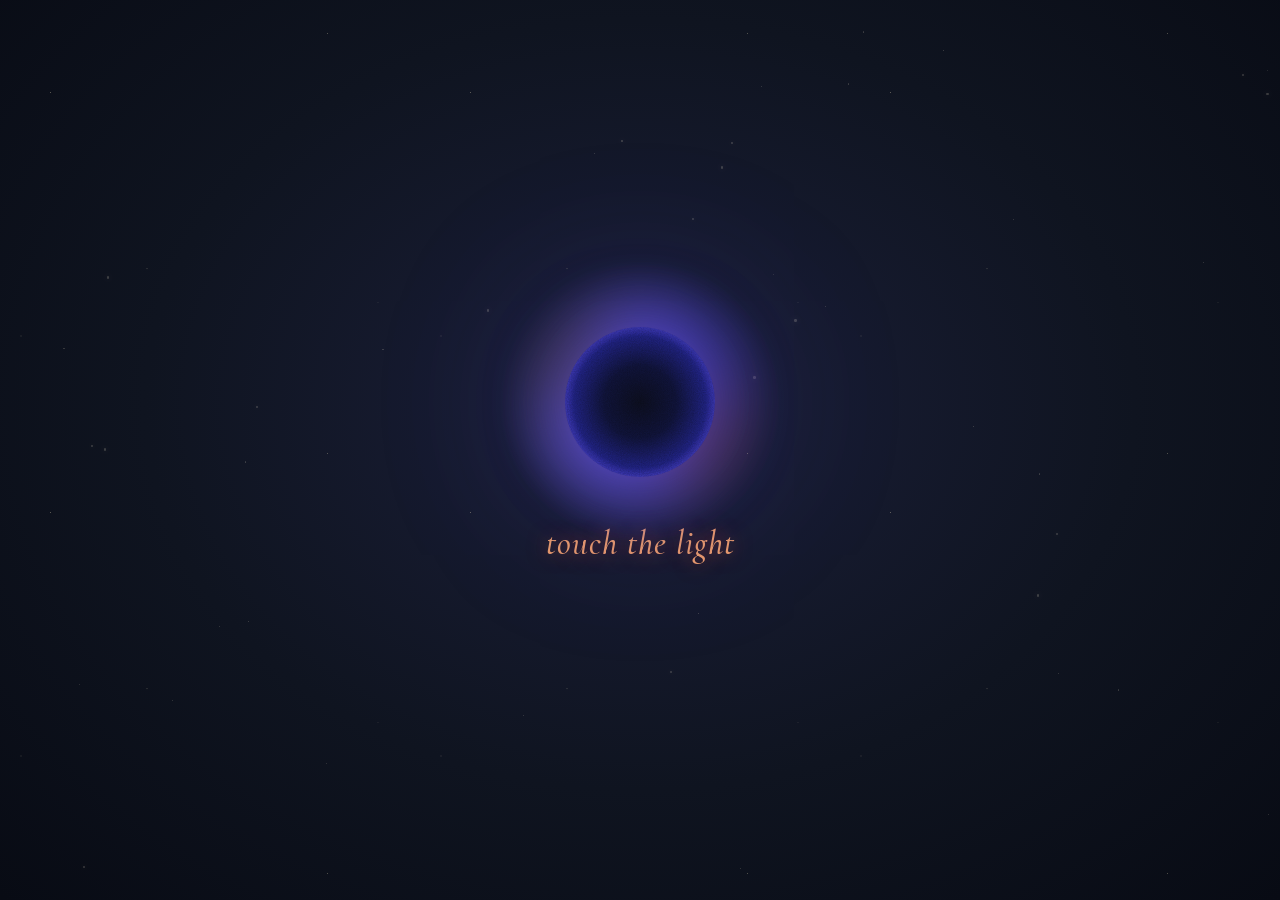
<file: index.html>
<!doctype html>
<html lang="en">
<head>
<meta charset="utf-8">
<meta name="viewport" content="width=device-width, initial-scale=1">
<title>pour Lys</title>
<meta name="description" content="a tender little tracker for you">
<meta property="og:type" content="website">
<meta property="og:site_name" content="pour Lys">
<meta property="og:title" content="pour Lys">
<meta property="og:description" content="a tender little tracker for you">
<meta property="og:url" content="https://stepan-botarev.github.io/pour-lys/">
<meta property="og:image" content="https://stepan-botarev.github.io/pour-lys/og.jpg?v=2">
<meta property="og:image:type" content="image/jpeg">
<meta property="og:image:width" content="800">
<meta property="og:image:height" content="419">
<meta property="og:image:alt" content="pour Lys: a tender little tracker for you">
<meta name="twitter:card" content="summary_large_image">
<meta name="twitter:title" content="pour Lys">
<meta name="twitter:description" content="a tender little tracker for you">
<meta name="twitter:image" content="https://stepan-botarev.github.io/pour-lys/og.jpg?v=2">
<meta name="theme-color" content="#0f1420">
<link rel="preload" href="fonts/cormorantgaramond-italic-500.woff2" as="font" type="font/woff2" crossorigin>
<link rel="preload" href="fonts/spacemono-normal-400.woff2" as="font" type="font/woff2" crossorigin>
<link rel="icon" href="favicon.svg?v=1795789907" type="image/svg+xml">
<script src="gate.js?v=1795789907"></script>
<link rel="stylesheet" href="styles.css?v=1795789907">
</head>
<body>
<div class="sparkles" id="sparkles" aria-hidden="true"></div>
<div class="wrap">
  <header class="hero">
    <div>
      <h1>pour <span>Lys</span></h1>
    </div>
  </header>
  <main id="view"></main>
  <footer>from my trembling heart to yours</footer>
</div>
<dialog id="modal"></dialog>
<script src="config.js?v=1795789907"></script>
<script src="app.js?v=1795789907"></script>
</body>
</html>
</file>
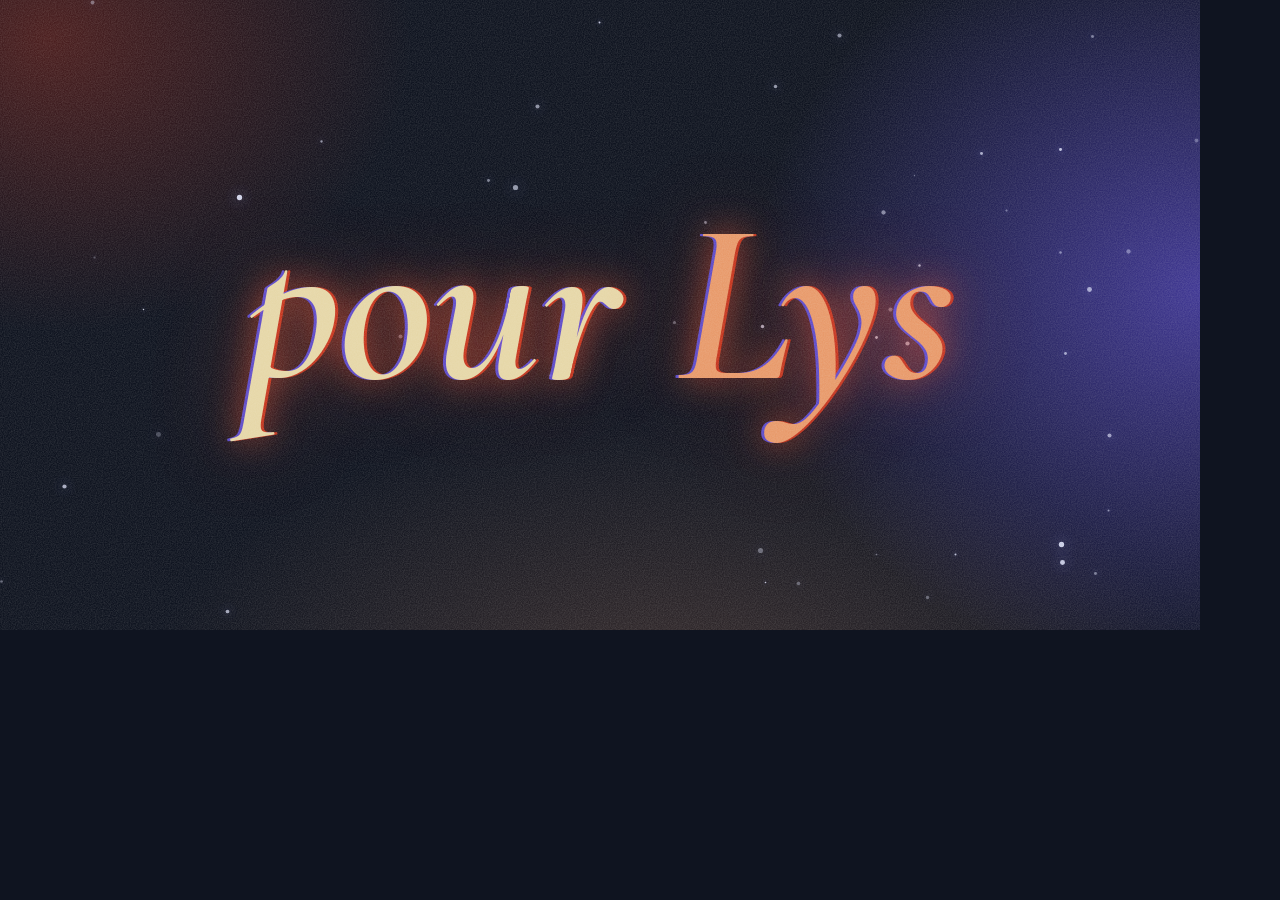
<file: og-card.html>
<!doctype html>
<html lang="en"><head><meta charset="utf-8"><title>og card</title>
<style>
@font-face { font-family: 'Cormorant Garamond'; font-style: italic; font-weight: 500; src: url(fonts/cormorantgaramond-italic-500.woff2) format('woff2'); }
@font-face { font-family: 'Cormorant Garamond'; font-style: italic; font-weight: 600; src: url(fonts/cormorantgaramond-italic-600.woff2) format('woff2'); }
html, body { margin: 0; width: 1200px; height: 630px; overflow: hidden; background: #0f1420; }
body { position: relative; font-family: 'Cormorant Garamond', Georgia, serif;
  background:
    radial-gradient(520px 420px at 4% 6%, rgba(217,58,31,.30), transparent 70%),
    radial-gradient(640px 560px at 100% 46%, rgba(96,80,220,.62), transparent 70%),
    radial-gradient(760px 420px at 56% 112%, rgba(232,154,107,.20), transparent 70%),
    #0f1420; }
.grain { position: absolute; inset: 0; opacity: .22; background-image: url("data:image/svg+xml;utf8,<svg xmlns='http://www.w3.org/2000/svg' width='240' height='240'><filter id='n'><feTurbulence type='fractalNoise' baseFrequency='.85' numOctaves='2' stitchTiles='stitch'/><feColorMatrix values='0 0 0 0 .95  0 0 0 0 .93  0 0 0 0 .85  0 0 0 .9 -.25'/></filter><rect width='240' height='240' filter='url(%23n)'/></svg>"); }
.stars i { position: absolute; width: 3px; height: 3px; border-radius: 50%; background: #e4e8ff; box-shadow: 0 0 8px rgba(160,170,255,.9); opacity: .7; }
.title { position: absolute; left: 0; right: 0; top: 190px; text-align: center; font-style: italic; font-weight: 600; font-size: 230px; line-height: 1; color: #e6d7a8;
  text-shadow: -3px 0 rgba(96,80,220,.9), 3px 0 rgba(217,58,31,.85), 0 0 34px rgba(255,90,54,.7), 0 0 90px rgba(255,90,54,.45); }
.title span { color: #e89a6b; }
.tag { position: absolute; left: 0; right: 0; top: 440px; text-align: center; font-style: italic; font-weight: 500; font-size: 52px; color: #f0a982;
  text-shadow: -1px 0 rgba(96,80,220,.55), 1px 0 rgba(217,58,31,.4), 0 0 16px rgba(255,160,110,.55), 0 0 40px rgba(143,132,255,.4); letter-spacing: 1px; }
</style></head>
<body>
<div class="stars" id="s"></div>
<div class="title">pour <span>Lys</span></div>
<div class="grain"></div>
<script>
const s=document.getElementById('s'); let seed=7; const rnd=()=>{seed=(seed*16807)%2147483647; return seed/2147483647;};
for(let i=0;i<46;i++){ const d=document.createElement('i'); d.style.left=(rnd()*100)+'%'; d.style.top=(rnd()*100)+'%'; const k=.5+rnd()*1.3; d.style.transform='scale('+k+')'; d.style.opacity=.25+rnd()*.65; s.append(d); }
</script>
</body></html>
</file>
<file: styles.css>
/* Pour Lys — night-film palette: ink-navy dark, Lumen Veil cream, Solar Resin peach,
   Ignition red and Majorelle blue. Light bleeds off every edge like halation on old film,
   with dust and grain over everything. */
@font-face { font-family: 'IBM Plex Mono'; font-weight: 500; font-display: swap; src: url(fonts/plexmono-cyrillic.woff2) format('woff2'); unicode-range: U+0301, U+0400-045F, U+0490-0491, U+04B0-04B1, U+2116; }
@font-face { font-family: 'IBM Plex Mono'; font-weight: 500; font-display: swap; src: url(fonts/plexmono-latin-ext.woff2) format('woff2'); unicode-range: U+0100-02BA, U+1E00-1EFF, U+20A0-20C4; }
@font-face { font-family: 'IBM Plex Mono'; font-weight: 500; font-display: swap; src: url(fonts/plexmono-latin.woff2) format('woff2'); unicode-range: U+0000-00FF, U+0131, U+2000-206F, U+20AC, U+2122; }

/* fonts served from this site, so they arrive fast and do not jump when they load */
@font-face { font-family: 'Cormorant Garamond'; font-style: italic; font-weight: 500; font-display: swap; src: url(fonts/cormorantgaramond-italic-500.woff2) format('woff2'); unicode-range: U+0000-00FF, U+0131, U+0152-0153, U+02BB-02BC, U+02C6, U+02DA, U+02DC, U+0304, U+0308, U+0329, U+2000-206F, U+20AC, U+2122, U+2191, U+2193, U+2212, U+2215, U+FEFF, U+FFFD; }
@font-face { font-family: 'Cormorant Garamond'; font-style: italic; font-weight: 600; font-display: swap; src: url(fonts/cormorantgaramond-italic-600.woff2) format('woff2'); unicode-range: U+0000-00FF, U+0131, U+0152-0153, U+02BB-02BC, U+02C6, U+02DA, U+02DC, U+0304, U+0308, U+0329, U+2000-206F, U+20AC, U+2122, U+2191, U+2193, U+2212, U+2215, U+FEFF, U+FFFD; }
@font-face { font-family: 'Cormorant Garamond'; font-style: normal; font-weight: 500; font-display: swap; src: url(fonts/cormorantgaramond-normal-500.woff2) format('woff2'); unicode-range: U+0000-00FF, U+0131, U+0152-0153, U+02BB-02BC, U+02C6, U+02DA, U+02DC, U+0304, U+0308, U+0329, U+2000-206F, U+20AC, U+2122, U+2191, U+2193, U+2212, U+2215, U+FEFF, U+FFFD; }
@font-face { font-family: 'Cormorant Garamond'; font-style: normal; font-weight: 600; font-display: swap; src: url(fonts/cormorantgaramond-normal-600.woff2) format('woff2'); unicode-range: U+0000-00FF, U+0131, U+0152-0153, U+02BB-02BC, U+02C6, U+02DA, U+02DC, U+0304, U+0308, U+0329, U+2000-206F, U+20AC, U+2122, U+2191, U+2193, U+2212, U+2215, U+FEFF, U+FFFD; }
@font-face { font-family: 'Space Mono'; font-style: normal; font-weight: 400; font-display: swap; src: url(fonts/spacemono-normal-400.woff2) format('woff2'); unicode-range: U+0000-00FF, U+0131, U+0152-0153, U+02BB-02BC, U+02C6, U+02DA, U+02DC, U+0304, U+0308, U+0329, U+2000-206F, U+20AC, U+2122, U+2191, U+2193, U+2212, U+2215, U+FEFF, U+FFFD; }
@font-face { font-family: 'Space Mono'; font-style: normal; font-weight: 700; font-display: swap; src: url(fonts/spacemono-normal-700.woff2) format('woff2'); unicode-range: U+0000-00FF, U+0131, U+0152-0153, U+02BB-02BC, U+02C6, U+02DA, U+02DC, U+0304, U+0308, U+0329, U+2000-206F, U+20AC, U+2122, U+2191, U+2193, U+2212, U+2215, U+FEFF, U+FFFD; }

:root {
  --bg: #0f1420;          /* ink navy */
  --bg-2: #151c2b;
  --lumen: #e6d7a8;       /* 01 Lumen Veil */
  --resin: #e89a6b;       /* 02 Solar Resin */
  --ember: #d93a1f;       /* 03 Ignition Trace */
  --hot: #ff5a36;
  --verdant: #6050dc;     /* 04 Majorelle blue */
  --leaf: #1f6b4e;
  --love: #ff6a5a;        /* hearts */
  --txt: #efe3bd;
  --muted: #a49c85;
  --line: rgba(230,215,168,.22);
  --ink: #14181f;
  --glow: rgba(255, 90, 54, .55);
  --glow-soft: rgba(255, 90, 54, .22);
  --font-body: 'Space Mono', 'IBM Plex Mono', ui-monospace, monospace;
  --font-head: 'Cormorant Garamond', 'Cormorant', Georgia, serif;
}

* { box-sizing: border-box; }
html { -webkit-text-size-adjust: 100%; background: var(--bg); overflow-x: hidden; max-width: 100%; overscroll-behavior-x: none; touch-action: pan-y pinch-zoom; }
html::before { content: ""; position: fixed; inset: 0; z-index: -1; pointer-events: none;
  background-image:
    radial-gradient(700px 480px at -4% 2%, rgba(217,58,31,.20), transparent 70%),
    radial-gradient(640px 520px at 104% 30%, rgba(96,80,220,.55), transparent 70%),
    radial-gradient(800px 520px at 60% 112%, rgba(232,154,107,.14), transparent 70%); }
body {
  margin: 0; min-height: 100vh; color: var(--txt); font: 400 14px/1.55 var(--font-body);
  overflow-x: hidden; max-width: 100%; touch-action: pan-y pinch-zoom;
}
/* film grain: a fine noise layer that jitters, plus dust specks */
body::before, body::after { content: ""; position: fixed; inset: 0; pointer-events: none; z-index: 100; }
body::before {
  opacity: .16; animation: grainShift 1.2s steps(4) infinite;
  background-image: url("data:image/svg+xml;utf8,<svg xmlns='http://www.w3.org/2000/svg' width='240' height='240'><filter id='n'><feTurbulence type='fractalNoise' baseFrequency='.85' numOctaves='2' stitchTiles='stitch'/><feColorMatrix values='0 0 0 0 .95  0 0 0 0 .9  0 0 0 0 .75  0 0 0 1.6 -.55'/></filter><rect width='100%' height='100%' filter='url(%23n)'/></svg>");
}
body::after {
  opacity: .55;
  background-image:
    radial-gradient(1px 1px at 12% 22%, rgba(239,227,189,.8), transparent 60%),
    radial-gradient(1px 1px at 78% 8%, rgba(239,227,189,.7), transparent 60%),
    radial-gradient(1.5px 1.5px at 35% 64%, rgba(239,227,189,.6), transparent 60%),
    radial-gradient(1px 1px at 90% 72%, rgba(239,227,189,.7), transparent 60%),
    radial-gradient(1px 1px at 55% 90%, rgba(239,227,189,.6), transparent 60%),
    radial-gradient(1.5px 1.5px at 5% 80%, rgba(239,227,189,.5), transparent 60%),
    radial-gradient(1px 1px at 66% 40%, rgba(239,227,189,.5), transparent 60%);
  background-size: 420px 420px; animation: dustPulse 9s ease-in-out infinite;
}
@keyframes grainShift { 0% { background-position: 0 0; } 25% { background-position: -22px 14px; } 50% { background-position: 18px -30px; } 75% { background-position: -40px -8px; } 100% { background-position: 0 0; } }
@keyframes grain { 0% { transform: translate(0,0); } 20% { transform: translate(-22px,14px); } 40% { transform: translate(18px,-30px); } 60% { transform: translate(-40px,-8px); } 80% { transform: translate(30px,26px); } 100% { transform: translate(0,0); } }
@keyframes dustPulse { 0%, 100% { opacity: .35; } 50% { opacity: .6; } }
@keyframes dust { 0% { background-position: 0 0; } 50% { background-position: 140px 90px; } 100% { background-position: -60px 200px; } }
@keyframes flick { 0%,100% { opacity: 1; } 47% { opacity: 1; } 48% { opacity: .86; } 50% { opacity: 1; } 78% { opacity: .93; } 80% { opacity: 1; } }
@keyframes breathe { 0%,100% { opacity: .85; } 50% { opacity: 1; } }
@keyframes flash { 0%,100% { filter: none; } 25% { filter: drop-shadow(0 0 26px var(--hot)) brightness(1.12); } }
@keyframes drift { 0% { transform: translateY(0) rotate(0); opacity: 0; } 12% { opacity: .9; } 80% { opacity: .55; } 100% { transform: translateY(-110vh) rotate(50deg); opacity: 0; } }
@media (prefers-reduced-motion: reduce) { * { animation: none !important; } .sparkles { display: none; } }

::selection { background: var(--ember); color: var(--lumen); }
button, input, select, textarea { font: inherit; color: inherit; }
a { color: var(--resin); }

.sparkles { position: fixed; inset: 0; pointer-events: none; z-index: 0; overflow: hidden; }
.sparkles i { position: absolute; bottom: -30px; font-style: normal; color: #e4e8ff; opacity: 0; text-shadow: 0 0 6px rgba(160,170,255,.9), 0 0 14px rgba(110,100,240,.6); will-change: transform, opacity; animation: drift linear infinite; }

.wrap { position: relative; z-index: 1; max-width: 1000px; margin: 0 auto; padding: 26px 18px 70px; }

/* ---------- hero ---------- */
.hero { position: relative; padding: 18px 0 0; margin-bottom: 48px; display: flex; flex-direction: column; align-items: center; gap: 56px; }
.hero h1 {
  margin: 0; font: italic 600 clamp(54px, 11vw, 108px)/1.1 var(--font-head); color: var(--lumen); letter-spacing: -1px;
  text-shadow: -2px 0 rgba(96,80,220,.85), 2px 0 rgba(217,58,31,.85), 0 0 18px rgba(255,90,54,.7), 0 0 50px rgba(255,90,54,.45);
}
.hero h1 span { color: var(--resin); }
.hero p { margin: 40px 0 0; color: var(--muted); font-size: 14px; letter-spacing: 2px; font-weight: 700; }
.hero p b { color: var(--love); text-shadow: 0 0 10px var(--hot); }
/* the four swatches, bleeding light to the left like the reference */
.swatches { display: flex; gap: 14px; margin: 0; flex: none; align-self: center; }
.swatches > * { position: relative; display: block; width: 190px; height: 44px; border-radius: 7px; margin: 0; }
.swatches > :nth-child(1) { --t: var(--lumen); }
.swatches > :nth-child(2) { --t: var(--resin); }
.legend button::before, .job-pick::before { content: ""; position: absolute; top: 0; right: 0; width: 140px; height: 100%; pointer-events: none; z-index: 0;
  background: radial-gradient(ellipse 100% 150% at 100% 0%, color-mix(in srgb, var(--c) 70%, transparent) 0%, color-mix(in srgb, var(--c) 25%, transparent) 38%, transparent 76%); filter: blur(5px); }

/* ---------- tabs (live inside the swatch bars) ---------- */
.tab { cursor: pointer; font: 700 14px var(--font-body); letter-spacing: 5px; text-align: center; transition: background .35s, color .35s, box-shadow .35s;
  background: transparent; color: var(--t); border: 1px solid color-mix(in srgb, var(--t) 55%, transparent); }
.tab:hover { border-color: var(--t); }
.tab[aria-selected="true"] { background: var(--t); color: var(--ink); border-color: var(--t); box-shadow: 0 0 26px rgba(160,150,255,.38), 0 0 8px rgba(255,170,205,.25); }

/* ---------- panel ---------- */
.panel { position: relative; background: linear-gradient(180deg, rgba(21,28,43,.9), rgba(15,20,32,.9)); border: 1px solid var(--line); border-radius: 10px; padding: 24px 24px 28px; box-shadow: 0 0 80px rgba(217,58,31,.10), inset 0 0 60px rgba(96,80,220,.25); }
.panel-head { display: flex; align-items: center; justify-content: space-between; gap: 12px; flex-wrap: wrap; }
.section-title { font: italic 600 44px/1 var(--font-head); margin: 0; color: var(--lumen); text-shadow: -1px 0 rgba(96,80,220,.8), 1px 0 rgba(217,58,31,.8), 0 0 22px rgba(255,90,54,.5); }
.actions { display: flex; gap: 10px; align-items: center; }
.icon-btn { cursor: pointer; width: 44px; height: 44px; display: grid; place-items: center; background: transparent; border: 1px solid var(--line); border-radius: 50%; font-size: 26px; font-weight: 700; color: var(--lumen); transition: .2s; }
.icon-btn:hover, .icon-btn:active { background: #6050dc; border-color: #8f84ff; color: #fff; box-shadow: 0 0 22px rgba(96,80,220,.55); }
.icon-btn:active { transform: scale(.95); }

.divider { height: 1px; margin: 18px 0; background: linear-gradient(90deg, var(--ember), rgba(96,80,220,.8) 40%, transparent); opacity: .9; box-shadow: 0 0 12px var(--glow-soft); }

/* ---------- filters ---------- */
.chips { display: flex; flex-wrap: wrap; gap: 8px; }
.chip { cursor: pointer; background: transparent; border: 1px solid var(--line); color: var(--txt); border-radius: 999px; padding: 5px 15px; font-size: 12px; font-weight: 700; transition: .2s; }
.chip:hover { border-color: var(--resin); color: var(--resin); }
.chip[aria-pressed="true"] { background: var(--lumen); color: var(--ink); border-color: var(--lumen); box-shadow: -8px 0 16px -4px rgba(150,140,255,.85), 0 0 20px rgba(255,190,220,.22); }
.search-in { width: 100%; max-width: 320px; background: rgba(0,0,0,.28); border: 1px solid var(--line); border-radius: 999px; padding: 8px 18px; outline: none; color: var(--lumen); }
.search-in::placeholder, .in::placeholder { color: var(--muted); }
.search-in:focus { border-color: var(--hot); box-shadow: 0 0 22px var(--glow-soft); }
.filter-row { display: flex; align-items: center; justify-content: space-between; gap: 14px; flex-wrap: wrap; }

.empty-note { text-align: center; padding: 56px 10px; color: var(--muted); font: normal 500 26px var(--font-head); text-shadow: 0 0 20px var(--glow-soft); }
.empty-note small { display: block; font: 400 12px var(--font-body); margin-top: 10px; }

/* ---------- cards: a swatch with its light bleeding off the left edge ---------- */
.card { --bar: var(--ember); position: relative; margin: 0 0 16px; padding: 20px 22px 16px 28px; border-radius: 12px; color: var(--txt);
  background: linear-gradient(180deg, rgba(255,255,255,.045), rgba(255,255,255,.02)); border: 1px solid rgba(230,215,168,.13); box-shadow: 0 12px 34px rgba(0,0,0,.28); }
.card { overflow: hidden; }
/* a soft light-leak in the top-right corner, in the colour of the status */
.card::after { content: ""; position: absolute; top: 0; right: 0; width: 220px; height: 170px; pointer-events: none; z-index: 0;
  background: radial-gradient(circle at 100% 0%, color-mix(in srgb, var(--bar) 75%, transparent) 0%, color-mix(in srgb, var(--bar) 32%, transparent) 24%, color-mix(in srgb, var(--bar) 10%, transparent) 50%, transparent 74%);
  filter: blur(8px); }
.card::before { content: ""; position: absolute; top: 16px; right: 18px; width: 6px; height: 6px; border-radius: 50%; background: #fff8e8; box-shadow: 0 0 12px 4px var(--bar); opacity: .9; z-index: 1; pointer-events: none; }
.card > * { position: relative; z-index: 1; }
.card.flash { animation: flash 2.4s ease; }
.card-head { display: flex; gap: 12px; align-items: baseline; }
.card-num { font: 400 11px var(--font-body); letter-spacing: 1px; color: var(--muted); }
.card-title { font: italic 600 26px/1.1 var(--font-head); margin: 0; color: var(--lumen); text-shadow: -1px 0 rgba(96,80,220,.55), 1px 0 rgba(217,58,31,.45); }
.score { position: absolute !important; top: 16px; right: 18px; min-width: 38px; text-align: center; padding: 2px 9px; border-radius: 999px; font-size: 11px; cursor: pointer;
  background: transparent; color: #c9c0ff; border: 1px solid rgba(143,132,255,.55); transition: .2s; }
.score:hover, .score.on { background: rgba(143,132,255,.18); border-color: #a99cff; }
.meta { margin: 10px 0 4px; font-size: 12.5px; line-height: 1.6; }
.meta div { margin: 2px 0; }
.meta b { color: var(--muted); font-weight: 400; }
.meta a { color: #b7adff; text-decoration-color: rgba(183,173,255,.4); }
.meta .near { color: #ffc340; }
.meta .soon { color: var(--hot); text-shadow: 0 0 10px rgba(255,90,54,.45); }
.meta .past { color: var(--hot); opacity: .65; }
.dates { border-top: 1px dashed rgba(230,215,168,.14); margin-top: 12px; padding-top: 10px; display: flex; flex-wrap: wrap; gap: 8px; min-height: 30px; align-items: center; }
.date-btn { cursor: pointer; background: transparent; border: 1px solid rgba(230,215,168,.2); border-radius: 999px; padding: 1px 10px; font-size: 11px; color: var(--muted); }
.date-btn.on { background: var(--lumen); color: var(--ink); border-color: var(--lumen); }
.date-txt { border: 1px solid rgba(230,215,168,.2); border-radius: 999px; padding: 1px 10px; font-size: 11px; color: var(--muted); }
.tools { display: flex; flex-wrap: wrap; align-items: center; gap: 8px; margin-top: 8px; }
.tools .sp { flex: 1; }
.tool { cursor: pointer; display: inline-flex; align-items: center; justify-content: center; gap: 6px; background: transparent; border: 1px solid rgba(230,215,168,.2); color: var(--lumen);
  border-radius: 999px; min-width: 42px; height: 42px; padding: 0 14px; font-size: 12.5px; transition: .2s; }
.tool:has(> .ico:only-child), .tool.fav { width: 42px; padding: 0; }
.tool .ico { display: inline-flex; line-height: 0; }
.tool:hover { border-color: rgba(230,215,168,.6); background: rgba(230,215,168,.06); }
.tool.done { border-color: rgba(143,132,255,.7); color: #c9c0ff; }
.tool.fav { color: #f3a9c9; } .tool.fav.on { background: rgba(255,158,196,.14); border-color: #f3a9c9; }
.tool.status { border-color: color-mix(in srgb, var(--bar) 70%, transparent); color: var(--lumen); }
.tool.status::before { content: ""; width: 7px; height: 7px; border-radius: 50%; background: var(--bar); box-shadow: 0 0 8px var(--bar); }
.tool.del:hover { border-color: #f3a9c9; color: #f3a9c9; }

/* ---------- popover menu ---------- */
.pop { position: absolute; z-index: 60; background: var(--bg-2); border: 1px solid var(--line); border-radius: 6px; padding: 6px; box-shadow: 0 0 40px rgba(217,58,31,.35), 0 14px 30px rgba(0,0,0,.6); display: grid; gap: 3px; min-width: 190px; }
.pop button { cursor: pointer; text-align: left; background: transparent; border: 0; border-radius: 4px; padding: 7px 10px; font-size: 13px; color: var(--txt); }
.pop button:hover { background: rgba(217,58,31,.3); }
.pop button.cur { background: var(--lumen); color: var(--ink); }

/* ---------- dialogs ---------- */
dialog { border: 1px solid var(--line); border-radius: 12px; padding: 0; background: var(--bg-2); color: var(--txt); width: min(720px, calc(100vw - 24px)); max-height: calc(100vh - 30px); box-shadow: 0 0 60px color-mix(in srgb, var(--dlg, #6050dc) 50%, transparent), 0 0 120px color-mix(in srgb, var(--dlg, #6050dc) 25%, transparent); }
dialog.wide { width: min(860px, calc(100vw - 24px)); }
dialog::backdrop { background: rgba(5,8,14,.72); backdrop-filter: blur(3px); }
.dlg-head { display: flex; align-items: center; justify-content: space-between; padding: 14px 20px; border-bottom: 1px solid var(--line); background: var(--bg-2); position: sticky; top: 0; z-index: 2; }
.dlg-head h2 { margin: 0; font: italic 600 30px var(--font-head); color: var(--lumen); text-shadow: -1px 0 rgba(96,80,220,.8), 1px 0 rgba(217,58,31,.6), 0 0 18px rgba(143,132,255,.5); }
.dlg-body { padding: 18px 20px 24px; }
.x { cursor: pointer; width: 34px; height: 34px; border: 1px solid var(--line); border-radius: 50%; background: transparent; font-weight: 700; color: var(--lumen); }
.x:hover { background: #6050dc; border-color: #8f84ff; color: #fff; }

.btn { cursor: pointer; background: var(--lumen); color: var(--ink); border: 0; border-radius: 7px; padding: 9px 18px; font-weight: 700; font-size: 12px; letter-spacing: 1.5px; transition: .15s;  }
.btn:hover { background: var(--resin); }
.btn:active { transform: translateY(1px); }
.btn.primary { background: #6050dc; color: #f4f1ff; }
.btn.primary:hover { background: #7366f0; box-shadow: 0 0 22px rgba(96,80,220,.5); }
.btn.ghost { background: transparent; color: var(--txt); border: 1px solid var(--line); box-shadow: none; }
.btn.ghost:hover { border-color: var(--resin); color: var(--resin); }
.btn-row { display: flex; flex-wrap: wrap; gap: 12px; margin-top: 16px; }

label.f { display: block; font-size: 11px; letter-spacing: 1.5px; color: var(--muted); margin: 14px 0 5px; text-transform: uppercase; }
.in, select.in, textarea.in { width: 100%; background: rgba(0,0,0,.3); border: 1px solid var(--line); border-radius: 3px; padding: 9px 12px; outline: none; color: var(--lumen); color-scheme: dark; }
.in:focus { border-color: #8f84ff; box-shadow: 0 0 22px rgba(96,80,220,.35); }
select.in option { background: var(--bg-2); }
textarea.in { min-height: 150px; resize: vertical; line-height: 1.55; }
textarea.big { min-height: 360px; }
.grid2 { display: grid; grid-template-columns: 1fr 1fr; gap: 0 14px; }
.hint { font-size: 12px; color: var(--muted); margin: 6px 0 0; }
.msg { margin-top: 10px; font-size: 12px; color: var(--hot); }

/* prep notes rendering */
.prep h4 { margin: 22px 0 6px; font: 700 15px var(--font-body); color: var(--resin); }
.prep ul { margin: 0; padding-left: 20px; } .prep li { margin: 3px 0; } .prep p { margin: 4px 0; }
.opts { display: flex; flex-wrap: wrap; gap: 8px; margin: 6px 0 4px; }
.opt { cursor: pointer; background: transparent; border: 1px solid var(--line); border-radius: 999px; padding: 4px 14px; font-size: 12px; font-weight: 700; color: var(--txt); }
.opt:hover { border-color: var(--resin); } .opt.on { background: var(--ember); border-color: var(--hot); color: #fff; }
.phrase { margin: 6px 0 10px; padding: 11px 16px; background: var(--lumen); color: var(--ink); border-radius: 7px; }

/* ---------- stats ---------- */
.stats-grid { display: grid; grid-template-columns: 250px 1fr; gap: 34px; align-items: center; }
.donut { position: relative; width: 230px; height: 230px; border-radius: 50%; display: grid; place-items: center; box-shadow: 0 0 60px rgba(96,80,220,.35), 0 0 0 1px var(--line); }
/* a fine film grain on the ring, nothing more */
.donut::before { content: ""; position: absolute; inset: 0; border-radius: 50%; pointer-events: none; opacity: .35;
  background: url("data:image/svg+xml;utf8,<svg xmlns='http://www.w3.org/2000/svg' width='160' height='160'><filter id='n'><feTurbulence type='fractalNoise' baseFrequency='.9' numOctaves='2' stitchTiles='stitch'/><feColorMatrix values='0 0 0 0 .5  0 0 0 0 .45  0 0 0 0 .35  0 0 0 .9 -.3'/></filter><rect width='160' height='160' filter='url(%23n)'/></svg>") 0 0 / 160px 160px; }
.donut-c { position: relative; z-index: 1; }
.donut-c { width: 136px; height: 136px; border-radius: 50%; background: var(--bg); display: grid; place-items: center; text-align: center; font: italic 600 54px/1 var(--font-head); color: var(--lumen); text-shadow: -1px 0 rgba(96,80,220,.8), 1px 0 rgba(217,58,31,.8), 0 0 22px rgba(255,90,54,.6); box-shadow: inset 0 0 30px rgba(96,80,220,.7); }
.donut-c small { display: block; font: 400 11px var(--font-body); color: var(--muted); letter-spacing: 1.5px; text-shadow: none; }
.legend { display: grid; gap: 12px; margin-left: 30px; }
.legend button { --c: var(--ember); position: relative; cursor: pointer; display: flex; justify-content: space-between; background: linear-gradient(180deg, rgba(255,255,255,.045), rgba(255,255,255,.02)); color: var(--lumen); border: 1px solid rgba(230,215,168,.13); box-shadow: 0 8px 22px rgba(0,0,0,.28); overflow: hidden; border-radius: 7px; padding: 9px 16px; font-weight: 700; transition: .15s; }
.legend button > * { position: relative; z-index: 1; }
.legend button:hover { border-color: rgba(230,215,168,.4); background: rgba(255,255,255,.07); }
.job-pick { --c: var(--ember); position: relative; cursor: pointer; display: block; text-align: left; background: linear-gradient(180deg, rgba(255,255,255,.045), rgba(255,255,255,.02)); color: var(--lumen); border: 1px solid rgba(230,215,168,.13); box-shadow: 0 8px 22px rgba(0,0,0,.28); overflow: hidden; border-radius: 7px; padding: 9px 14px; margin: 0 0 12px; width: 100%; }
.job-pick:hover { border-color: rgba(230,215,168,.4); background: rgba(255,255,255,.07); }

/* ---------- search dialog ---------- */
.sf { display: grid; grid-template-columns: 1fr 1fr; gap: 0 14px; }
details.multi { position: relative; }
details.multi summary { list-style: none; cursor: pointer; background: rgba(0,0,0,.3); border: 1px solid var(--line); border-radius: 3px; padding: 9px 12px; color: var(--lumen); }
details.multi summary::-webkit-details-marker { display: none; }
details.multi .box { position: absolute; z-index: 5; left: 0; right: 0; background: var(--bg-2); border: 1px solid var(--line); border-radius: 3px; padding: 8px; max-height: 240px; overflow: auto; box-shadow: 0 0 40px rgba(217,58,31,.35); }
details.multi label { display: flex; gap: 8px; padding: 3px 4px; cursor: pointer; }
details.grp { border-top: 1px dashed var(--line); padding: 12px 0; }
details.grp:first-of-type { border-top: 0; }
details.grp summary { cursor: pointer; font: italic 600 26px var(--font-head); color: var(--lumen); list-style: none; }
details.grp summary::-webkit-details-marker { display: none; }
details.grp summary .emo { font-style: normal; display: inline-block; margin-right: 2px; }
details.grp summary::after { content: "▾"; display: inline-block; margin-left: 10px; vertical-align: 0.12em; font: 400 14px var(--font-body); color: #7c6ff2; text-shadow: 0 0 8px rgba(96,80,220,.8); }
.gchips { display: flex; flex-wrap: wrap; gap: 9px; margin: 12px 0 4px; }
a.gchip { text-decoration: none; color: var(--ink); background: var(--lumen); border-radius: 7px; padding: 5px 14px; font-size: 12px; font-weight: 700; transition: .15s; }
a.gchip:hover { background: var(--resin); }
a.gchip.seen { background: #2f6b55; color: #dff5e6; }

footer { text-align: center; margin-top: 34px; font: italic 500 22px var(--font-head); color: #f0a982; text-shadow: -1px 0 rgba(96,80,220,.55), 1px 0 rgba(217,58,31,.4), 0 0 12px rgba(255,160,110,.55), 0 0 30px rgba(143,132,255,.35); }

@media (max-width: 680px) {
  .hero { } .swatches { width: 100%; margin-left: 0; gap: 10px; } .swatches > * { flex: 1; width: auto; }
  .stats-grid { grid-template-columns: 1fr; justify-items: center; gap: 26px; } .legend { width: 100%; margin-left: 0; }
  .grid2, .sf { grid-template-columns: 1fr; }
  .panel { padding: 16px 14px 20px; } .card { padding: 16px 14px 12px 20px; } .card-title { font-size: 23px; }
}

/* ---------- click glow: a slow wash of light, different every time ---------- */
@property --sx { syntax: "<percentage>"; inherits: false; initial-value: 0%; }
@property --sx2 { syntax: "<percentage>"; inherits: false; initial-value: 0%; }
.sweep { position: absolute !important; inset: 0; z-index: 2 !important; border-radius: inherit; overflow: hidden; pointer-events: none; z-index: 2; mix-blend-mode: normal;
  background:
    radial-gradient(ellipse var(--w) 170% at var(--sx) var(--y1), var(--c1), transparent 72%),
    radial-gradient(ellipse calc(var(--w) * .7) 140% at var(--sx2) var(--y2), var(--c2), transparent 72%);
  opacity: 0; filter: blur(6px);
  animation: sweepMove var(--dur) ease-in-out forwards, sweepFade var(--dur) ease-in-out forwards; }
@keyframes sweepMove { from { --sx: var(--from); --sx2: var(--from2); } to { --sx: var(--to); --sx2: var(--to2); } }
@keyframes sweepFade { 0% { opacity: 0; } 35% { opacity: .6; } 65% { opacity: .55; } 100% { opacity: 0; } }
.sweeping { animation: halo var(--dur, 3s) ease-in-out; }
@keyframes halo { 0%, 100% { filter: drop-shadow(0 0 0 transparent); } 40% { filter: drop-shadow(0 0 14px var(--halo)); } }

/* ---------- password gate: one small sun in the middle of space ---------- */
html.locked .wrap, html.locked .sparkles, html.locked dialog { display: none !important; }
.gate { overflow: hidden; position: fixed; inset: 0; z-index: 100; display: flex; flex-direction: column; align-items: center; justify-content: center; gap: 46px; margin: 0;
  background: radial-gradient(900px 700px at 50% 45%, #1b1f3a 0%, #0f1420 55%, #080b14 100%); transition: opacity 1.1s ease .5s; }
.gate-stars { position: absolute; inset: 0; transition: transform 6s cubic-bezier(.16,.72,.14,1); }
.gate.open .gate-stars { transform: scale(1.18); }
.gate-stars i { position: absolute; border-radius: 50%; background: #f6ead0; opacity: .2; box-shadow: 0 0 6px rgba(246,234,208,.8); animation: twinkle 5s ease-in-out infinite; }
@keyframes twinkle { 0%, 100% { opacity: .12; } 50% { opacity: .9; } }

.orb-wrap { position: relative; width: 150px; height: 150px; display: grid; place-items: center; transition: width 3.6s cubic-bezier(.45,.05,.2,1), height 3.6s cubic-bezier(.45,.05,.2,1); }
.gate.open .orb-wrap { width: min(400px, 82vw); height: min(400px, 82vw); }
.orb-halo { position: absolute; inset: -55%; border-radius: 50%; pointer-events: none; filter: blur(30px); opacity: .8;
  background: conic-gradient(from 0deg, rgba(96,80,220,.9), rgba(70,60,200,.75), rgba(255,90,54,.35), rgba(96,80,220,.9), rgba(120,100,240,.8), rgba(232,154,107,.3), rgba(96,80,220,.9));
  -webkit-mask: radial-gradient(circle, #000 25%, transparent 64%); mask: radial-gradient(circle, #000 25%, transparent 64%);
  animation: haloBreathe 8s ease-in-out infinite; will-change: opacity; transition: inset 3s cubic-bezier(.16,.72,.14,1); }
.gate.open .orb-halo { inset: -70%; }
@keyframes haloSpin { to { transform: rotate(360deg); } }
@keyframes haloBreathe { 0%, 100% { opacity: .55; } 50% { opacity: .9; } }
/* a dark heart ringed with Majorelle blue, soft and grainy like the reference */
.orb { position: relative; width: 100%; height: 100%; border-radius: 50%; cursor: pointer; display: grid; place-items: center; outline: none;
  background: radial-gradient(circle at 50% 50%, #0a0c1a 0%, #0d1030 34%, #1a1c6a 62%, rgba(84,72,222,.92) 84%, rgba(96,80,220,0) 100%);
  box-shadow: 0 0 70px 10px rgba(96,80,220,.45), 0 0 160px 40px rgba(70,60,200,.22);
  animation: orbBreathe 7s ease-in-out infinite; transition: box-shadow .6s; }
.orb::after { content: ""; position: absolute; inset: 0; border-radius: 50%; pointer-events: none; mix-blend-mode: overlay; opacity: .55;
  background-image: url("data:image/svg+xml;utf8,<svg xmlns='http://www.w3.org/2000/svg' width='160' height='160'><filter id='n'><feTurbulence type='fractalNoise' baseFrequency='.9' numOctaves='2' stitchTiles='stitch'/><feColorMatrix values='0 0 0 0 .5  0 0 0 0 .5  0 0 0 0 .5  0 0 0 1.4 -.2'/></filter><rect width='160' height='160' filter='url(%23n)'/></svg>"); }
.orb:hover, .orb:focus-visible { box-shadow: 0 0 90px 16px rgba(110,96,240,.6), 0 0 190px 50px rgba(70,60,200,.3); }
@keyframes orbBreathe { 0%, 100% { transform: scale(1); } 50% { transform: scale(1.04); } }

.orb input { position: absolute; inset: 0; width: 100%; height: 100%; background: transparent; border: 0; color: transparent; caret-color: transparent; font-size: 16px; opacity: 0; pointer-events: none; cursor: text; }
.orb input:focus { outline: none; }
.gate.open .orb input { pointer-events: auto; }
/* what you type is shown as it is, as glowing letters */
.whisper { position: relative; z-index: 1; display: block; max-width: 78%; min-height: 1.6em; text-align: center; overflow-wrap: anywhere; line-height: 1.25; opacity: 0; pointer-events: none; transition: opacity 1.6s ease 2.2s; }
.gate.open .whisper { opacity: 1; }
.whisper i { display: inline-block; font: italic 600 38px var(--font-head); color: var(--lumen); letter-spacing: .5px; text-shadow: -1px 0 rgba(96,80,220,.9), 1px 0 rgba(217,58,31,.8), 0 0 10px rgba(255,150,100,.8), 0 0 22px rgba(255,90,54,.5); animation: letterIn .5s ease-out both; }
@keyframes letterIn { from { opacity: 0; transform: translateY(5px); filter: blur(3px); } to { opacity: 1; transform: none; filter: none; } }
.whisper::after { content: ""; transform: skewX(-14deg); display: inline-block; width: 2px; height: 1.05em; margin-left: 3px; vertical-align: -0.15em; background: var(--lumen); box-shadow: 0 0 10px var(--hot); opacity: 0; }
.whisper:empty { display: flex; align-items: center; justify-content: center; gap: 8px; }
.whisper:empty::after { order: -1; margin-left: 0; height: 1.2em; width: 3px; }
/* the blinking caret appears when the pointer is over the field (or while it has focus) */
.gate.open .orb:hover .whisper::after, .gate.open .orb:focus-within .whisper::after { animation: caretBlink 1.1s ease-in-out infinite; }
.gate.open .orb { cursor: text; }
@keyframes caretBlink { 0%, 100% { opacity: .15; } 50% { opacity: 1; } }
.whisper:empty::before { content: "type your answer"; font: italic 500 28px var(--font-head); color: rgba(230,215,168,.66); letter-spacing: 1px; text-shadow: 0 0 16px rgba(96,80,220,.9); animation: whisperPulse 4.5s ease-in-out infinite; }
@keyframes whisperPulse { 0%, 100% { opacity: .45; } 50% { opacity: 1; } }
.orb.wrong { animation: orbWrong .7s ease; }
@keyframes orbWrong { 0%, 100% { transform: translateX(0); filter: none; } 20% { transform: translateX(-10px); filter: hue-rotate(140deg) saturate(1.8); } 45% { transform: translateX(9px); } 70% { transform: translateX(-5px); } }
.gate-hint { transition: opacity 1.1s ease; margin: 0; min-height: 1.5em; text-align: center; font: italic 500 34px var(--font-head); color: var(--resin); text-shadow: 0 0 20px var(--glow); letter-spacing: 1px; }
.gate.bloom { opacity: 0; pointer-events: none; }
.gate.bloom .orb-wrap { transform: scale(7); transition: transform 1.4s ease-in, width .9s, height .9s; }
.gate.bloom .orb { box-shadow: 0 0 120px 60px rgba(150,140,255,.8); }
.gate.bloom .gate-hint { opacity: 0; }

.inl-ico { display: inline-block; vertical-align: -0.2em; margin: 0 2px; color: var(--lumen); }
.donut-c > div { transform: translateY(-7px); }

.heart-ico { display: inline-block; vertical-align: -0.2em; line-height: 0; }
.heart-ico svg { display: block; }
.tool.fav .heart-ico svg { width: 22px; height: 22px; }
.tool.fav.on svg path { fill: currentColor; }
.chip .heart-ico { margin-right: 2px; }

/* header icons: one size, optically balanced */
.icon-btn svg { width: 22px; height: 22px; }
.icon-btn[aria-label="Add"] svg { transform: scale(.9); }
.icon-btn[aria-label="Music"] svg { transform: scale(1.06); }
.icon-btn[aria-label="Save or restore a copy"] svg { transform: scale(.94); }
.gate:not(.open) .orb-halo { pointer-events: auto; cursor: pointer; border-radius: 50%; }

/* comets: a bright head with a long fading tail, crossing the sky now and then */
.comet { position: absolute; left: 0; top: 0; width: 230px; height: 3px; pointer-events: none; opacity: 0; will-change: transform, opacity;
  transform: translate(var(--x), var(--y)) rotate(var(--a));
  animation: cometFly var(--t, 3s) cubic-bezier(.25,.1,.4,1) forwards; }
.comet b { position: absolute; inset: 0; border-radius: 3px;
  background: linear-gradient(90deg, rgba(143,132,255,0), rgba(170,180,255,.6) 50%, #eef0ff 90%, #fff);
  box-shadow: 0 0 14px rgba(143,132,255,.75), 0 0 34px rgba(110,100,240,.35); }
.comet b::after { content: ""; position: absolute; right: -4px; top: 50%; width: 9px; height: 9px; margin-top: -4.5px; border-radius: 50%; background: #fff;
  box-shadow: 0 0 10px 4px rgba(215,220,255,1), 0 0 28px 11px rgba(120,110,245,.75); }
@keyframes cometFly {
  0% { opacity: 0; transform: translate(var(--x), var(--y)) rotate(var(--a)) translateX(0); }
  8% { opacity: 1; }
  75% { opacity: .9; }
  100% { opacity: 0; transform: translate(var(--x), var(--y)) rotate(var(--a)) translateX(var(--d)); }
}
.comets { position: fixed; inset: 0; pointer-events: none; overflow: hidden; z-index: 0; }

/* the two ways of adding: conjure / quill */
.dlg-tabs { align-self: stretch; margin: 0 0 20px; }
.dlg-tabs .tab { flex: 1; width: auto; height: 42px; }

/* the key source stands out among the chips */
a.gchip.key { background: #6050dc; color: #f4f1ff; box-shadow: 0 0 18px rgba(96,80,220,.55); }
a.gchip.key:hover { background: #7366f0; }
.key-note { color: #a99cff; }

/* selects: our own chevron, set well inside the field */
select.in { -webkit-appearance: none; appearance: none; padding-right: 46px; border-radius: 8px; cursor: pointer;
  background-image: url("data:image/svg+xml;utf8,<svg xmlns='http://www.w3.org/2000/svg' width='14' height='14' viewBox='0 0 24 24' fill='none' stroke='%23e6d7a8' stroke-width='2.2' stroke-linecap='round' stroke-linejoin='round'><path d='M6 9l6 6 6-6'/></svg>"); background-repeat: no-repeat; background-position: right 20px center; background-size: 14px 14px; }
input.in[type="date"] { padding-right: 20px; }
input.in[type="date"]::-webkit-calendar-picker-indicator { margin-right: 4px; cursor: pointer; opacity: .8; }

/* phones: the category and status badges get their own row, the icon buttons sit neatly under them */
@media (max-width: 680px) {
  .tools { row-gap: 10px; }
  .tools .tool.status { order: -3; }
  .tools .tool[title="Change category"] { order: -2; }
  .tools .sp { order: -1; flex: 0 0 100%; height: 0; margin: 0; }
}

/* desktop: both badges have one fixed width, so they line up from card to card */
@media (min-width: 681px) {
  .tools .tool.status { width: 168px; padding: 0 12px; }
  .tools .tool[title="Change category"] { width: 146px; padding: 0 12px; }
}
.gate.wait .gate-hint, .gate.wait .whisper { opacity: 0 !important; }

/* arrival: "pour Lys" appears out of the dark on its own, then a veil lifts and slides away over everything else.
   One layer moves (transform only), so it stays smooth; it also blocks hovering until it is gone. */
.hero { z-index: 45; }
.hero h1 { animation: titleRise 2.8s ease-in-out backwards; }
html.seen .hero h1 { animation: none; }
@keyframes titleRise { from { opacity: 0; } to { opacity: 1; } }
.veil-box { position: absolute; left: calc(50% - 50vw); width: 100vw; top: 0; bottom: 0; z-index: 40; overflow: clip; pointer-events: none; }
.veil { position: absolute; left: 0; width: 100%; top: -30vh; height: 175vh; pointer-events: auto; will-change: transform;
  /* lies on the page itself (phone browsers paint page content under their bars, where fixed layers do not reach), just tall enough for that.
     A solid block plus a small soft edge keeps the moving layer cheap, which is what keeps the slide smooth. */
  animation: veilSlip 8s linear forwards; }
.veil::before { content: ""; position: absolute; left: 0; right: 0; top: 0; height: 300px;
  background: linear-gradient(180deg, rgba(15,20,32,0) 0, rgba(15,20,32,.78) 140px, #0f1420 300px); }
.veil::after { content: ""; position: absolute; left: 0; right: 0; top: 299px; bottom: 0; background: #0f1420; }
/* it holds still for the first 2.4 s (already ready on its own layer), then slips away */
@keyframes veilSlip { 0%, 30% { transform: translateY(0); animation-timing-function: cubic-bezier(.5,.05,.3,1); } 100% { transform: translateY(180vh); } }
</file>
